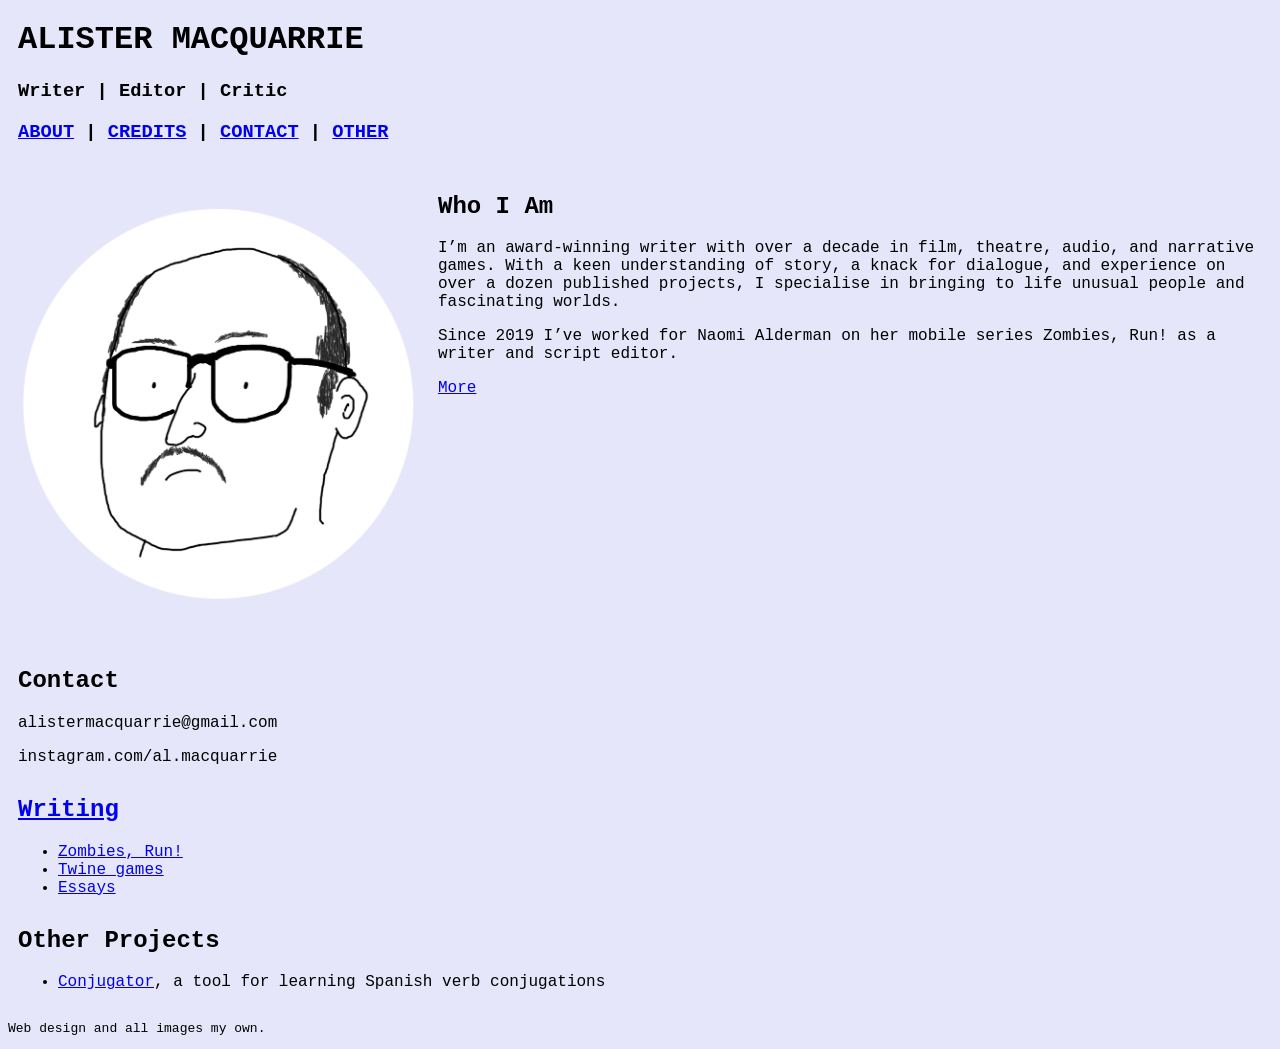
<file: index.html>
<!DOCTYPE html>
<html lang="en">
<head>
    <meta charset="UTF-8">
    <meta name="viewport" content="width=device-width, initial-scale=1.0">
    <title>Alister MacQuarrie Dot Com</title>

    <link rel="stylesheet" href="style.css">
</head>

<body>

    <div class="section">
        <h1>ALISTER MACQUARRIE</h1>
        <h3>Writer | Editor | Critic</h3>
        <h3><a href="about.html">ABOUT</a> | <a href="credits.html">CREDITS</a> | <a href="contact.html">CONTACT</a> | <a href="project.html">OTHER</a></h3>
        <!-- <button class="change" id="cBlue">A</button>
        <button class="change" id="cDark">B</button>
        <button class="change" id="cPlain">C</button> -->
    </div>

    <div class="banner">
        <img id="profo" src="pfpRound.png">
        <div class="textBlock">
            <h2>Who I Am</h2>
            <div id="intro">
                <p>I’m an award-winning writer with over a decade in film, theatre, audio, and narrative games. With a keen understanding of story, a knack for dialogue, and experience on over a dozen published projects, I specialise in bringing to life unusual people and fascinating worlds.</p>
                <p>Since 2019 I’ve worked for Naomi Alderman on her mobile series Zombies, Run! as a writer and script editor.</p>
                <p><a href="about.html">More</a></p>
            </div>
        </div>
    </div>

    <div class="section">
        <h2>Contact</h2>
        <p>alistermacquarrie@gmail.com</p>
        <p>instagram.com/al.macquarrie</p>
    </div>

    <div class="section">
        <h2><a href=credits.html>Writing</a></h2>
        <ul>
            <li><a href="credits.html#credZR">Zombies, Run!</a></li>
            <li><a href="credits.html#credTwine">Twine games</a></li>
            <li><a href="credits.html#credCrit">Essays</a></li>
        </ul>
    </div>

    <div class="section">
        <h2>Other Projects</h2>
        <ul>
            <li><a href="https://nemocase.github.io/conjugator/">Conjugator</a>, a tool for learning Spanish verb conjugations</li>

        </ul>
    </div>

    <p class="footer">Web design and all images my own.</p>

    <script src="script.js"></script>
    
</body>

</html>
</file>
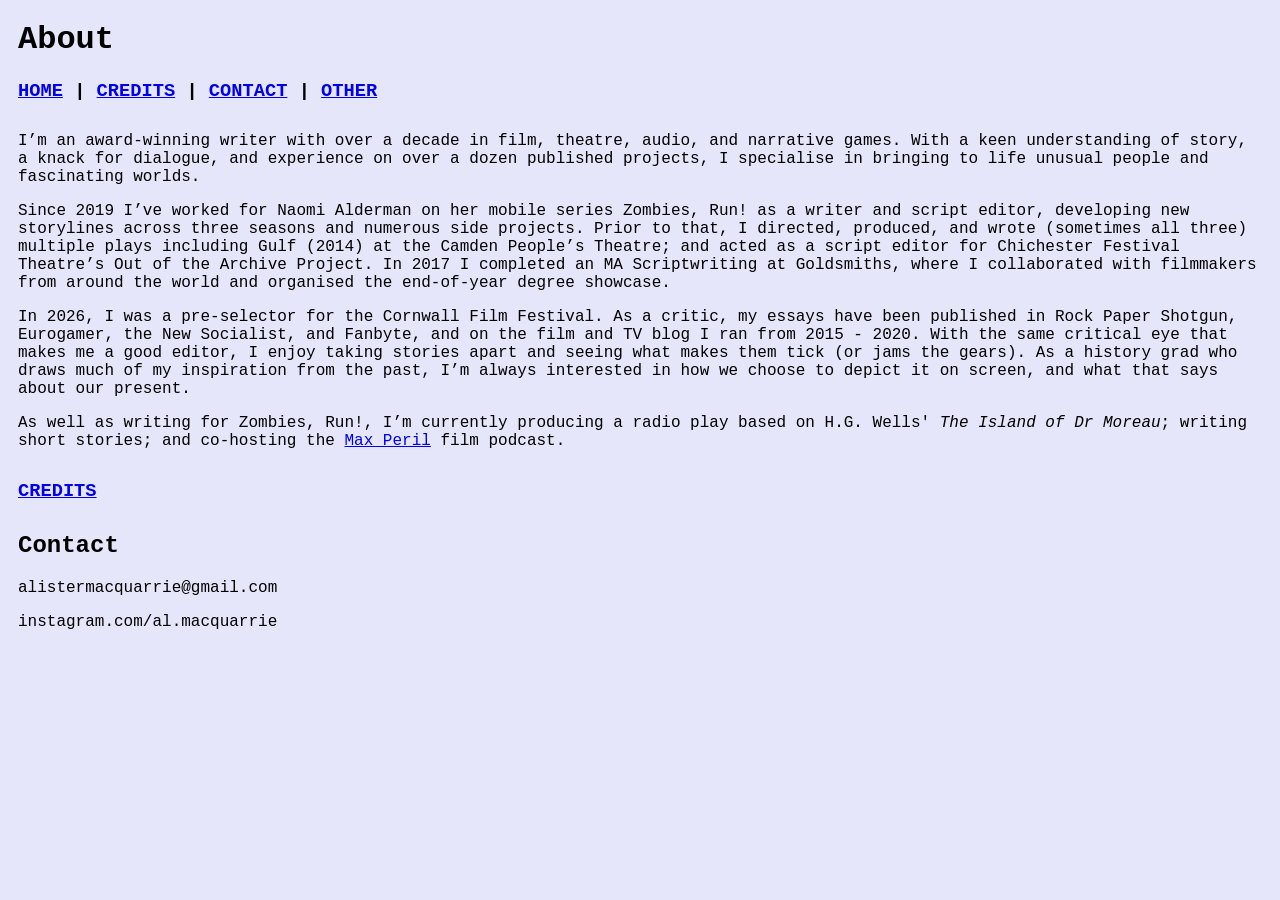
<file: about.html>
<!DOCTYPE html>
<html lang="en">
<head>
    <meta charset="UTF-8">
    <meta name="viewport" content="width=device-width, initial-scale=1.0">
    <title>Who Is This Guy Anyway</title>

    <link rel="stylesheet" href="style.css">
</head>

<body>

    <div class="section">
        <h1>About</h1>
        <h3><a href="index.html">HOME</a> | <a href="credits.html">CREDITS</a> | <a href="contact.html">CONTACT</a> | <a href="project.html">OTHER</a></h3>
    </div>

    <div class="section">
        <p id="about"></p>
    </div>

    <div class="section">
        <h3><a href=credits.html>CREDITS</a></h3>
    </div>

    <div class="section">
        <h2>Contact</h2>
        <p>alistermacquarrie@gmail.com</p>
        <p>instagram.com/al.macquarrie</p>
    </div>

    <script src="script.js"></script>
    
</body>

</html>
</file>
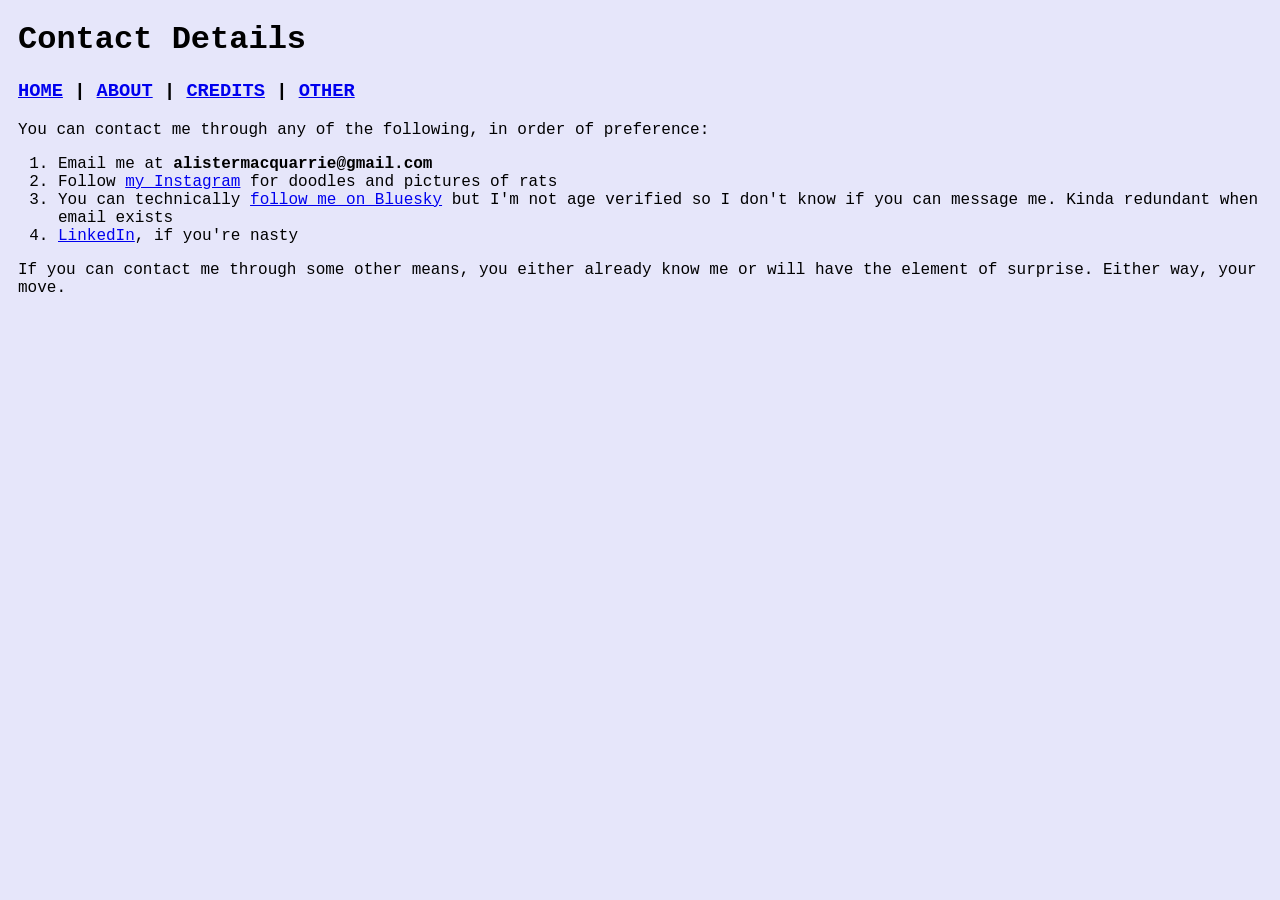
<file: contact.html>
<!DOCTYPE html>
<html lang="en">
<head>
    <meta charset="UTF-8">
    <meta name="viewport" content="width=device-width, initial-scale=1.0">
    <title>Contact</title>

    <link rel="stylesheet" href="style.css">
</head>

<body>

    <div class="section">
        <h1>Contact Details</h1>
        <h3><a href="index.html">HOME</a> | <a href="about.html">ABOUT</a> | <a href="credits.html">CREDITS</a> | <a href="project.html">OTHER</a></h3>
        <p>You can contact me through any of the following, in order of preference:</p>
        <ol>
            <li>Email me at <b>alistermacquarrie@gmail.com</b></li>
            <li>Follow <a href="instagram.com/al.macquarrie">my Instagram</a> for doodles and pictures of rats</li>
            <li>You can technically <a href="https://bsky.app/profile/almanac.bsky.social">follow me on Bluesky</a> but I'm not age verified so I don't know if you can message me. Kinda redundant when email exists</li>
            <li><a href="https://www.linkedin.com/in/alister-macquarrie-b60b61144/">LinkedIn</a>, if you're nasty</li>
        </ol>
        
        <p>If you can contact me through some other means, you either already know me or will have the element of surprise. Either way, your move.</p>
    </div>

    <script src="script.js"></script>
    
</body>

</html>
</file>
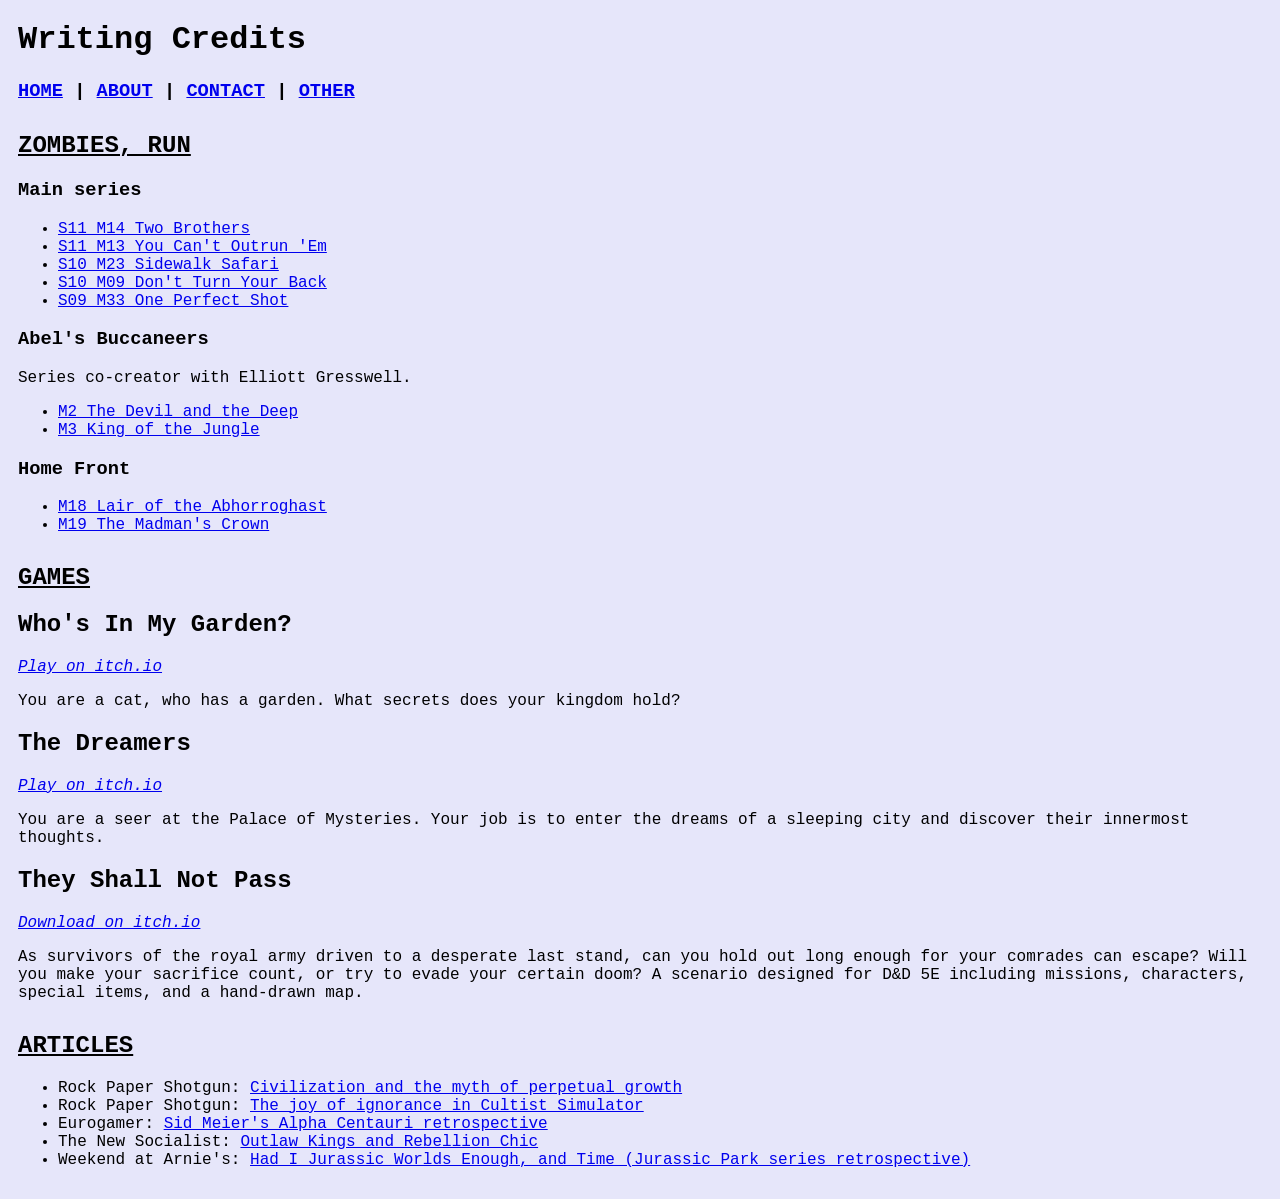
<file: credits.html>
<!DOCTYPE html>
<html lang="en">
<head>
    <meta charset="UTF-8">
    <meta name="viewport" content="width=device-width, initial-scale=1.0">
    <title>Look Upon My Works, Ye Mighty</title>

    <link rel="stylesheet" href="style.css">
</head>

<body>

    <div class="section">
        <h1>Writing Credits</h1>
         <h3><a href="index.html">HOME</a> | <a href="about.html">ABOUT</a> | <a href="contact.html">CONTACT</a> | <a href="project.html">OTHER</a></h3>
    </div>

    <div class="section" id="credZR">
        <u><h2>ZOMBIES, RUN</h2></u>
        <h3>Main series</h3>
        <ul>
            <li><a href="https://zombiesrungame.com/episode/ZR-ABTO-S11-E14">S11 M14 Two Brothers</a></li>
            <li><a href="https://zombiesrungame.com/episode/ZR-ABTO-S11-E13">S11 M13 You Can't Outrun 'Em</a></li>
            <li><a href="https://zombiesrungame.com/episode/ZR-ABTO-S10-E23">S10 M23 Sidewalk Safari</a></li>
            <li><a href="https://zombiesrungame.com/episode/ZR-ABTO-S10-E09/Dont-Turn-Your-Back">S10 M09 Don't Turn Your Back</a></li>
            <li><a href="https://zombiesrungame.com/episode/Z9-S3/One-Perfect-Shot">S09 M33 One Perfect Shot</a></li>
        </ul>
        <h3>Abel's Buccaneers</h3>
        Series co-creator with Elliott Gresswell.
        <ul>
            <li><a href="https://zombiesrungame.com/episode/NA-PR2/The-Devil-and-the-Deep">M2 The Devil and the Deep</a></li>
            <li><a href="https://zombiesrungame.com/episode/NA-PR3/King-of-the-Jungle">M3 King of the Jungle</a></li>
        </ul>

        <h3>Home Front</h3>
        <ul>
            <li><a href="https://zombiesrungame.com/episode/HF-M18/Lair-of-the-Abhorroghast">M18 Lair of the Abhorroghast</a></li>
            <li><a href="https://zombiesrungame.com/episode/HF-M19/The-Madmans-Crown">M19 The Madman's Crown</a></li>
        </ul>
    </div>

    <div class="section" id="credTwine">
        <u><h2>GAMES</h2></u>
        <h2>Who's In My Garden?</h2>
        <a href="https://almanac.itch.io/whos-in-my-garden"><i>Play on itch.io</i></a>
        <p>You are a cat, who has a garden. What secrets does your kingdom hold?</p>

        <h2>The Dreamers</h2>
        <a href="https://almanac.itch.io/the-dreamers"><i>Play on itch.io</i></a>
        <p>You are a seer at the Palace of Mysteries. Your job is to enter the dreams of a sleeping city and discover their innermost thoughts.</p>

        <h2>They Shall Not Pass</h2>
        <a href="https://almanac.itch.io/they-shall-not-pass"><i>Download on itch.io</i></a>
        <p>As survivors of the royal army driven to a desperate last stand, can you hold out long enough for your comrades can escape? Will you make your sacrifice count, or try to evade your certain doom? A scenario designed for D&D 5E including missions, characters, special items, and a hand-drawn map.</p>
    </div>

    <div class="section" id="credCrit">
        <u><h2>ARTICLES</h2></u>
        <ul>
            <li>Rock Paper Shotgun: <a href="https://www.rockpapershotgun.com/all-rise-and-no-fall-how-civilization-reinforces-a-dangerous-myth">Civilization and the myth of perpetual growth</a></li>
            <li>Rock Paper Shotgun: <a href="https://www.rockpapershotgun.com/the-joy-of-ignorance-in-cultist-simulator">The joy of ignorance in Cultist Simulator</a></li>
            <li>Eurogamer: <a href="https://www.eurogamer.net/on-two-decades-of-sid-meiers-alpha-centauri">Sid Meier's Alpha Centauri retrospective</a></li>
            <li>The New Socialist: <a href="https://newsocialist.org.uk/outlaw-kings-rebel-chic/">Outlaw Kings and Rebellion Chic</a></li>
            <li>Weekend at Arnie's: <a href="https://weekendatarnies.wordpress.com/2018/06/27/jurassic-worlds-0/">Had I Jurassic Worlds Enough, and Time (Jurassic Park series retrospective)</a></li>
        </ul>
    </div>

    <script src="script.js"></script>
    
</body>

</html>
</file>
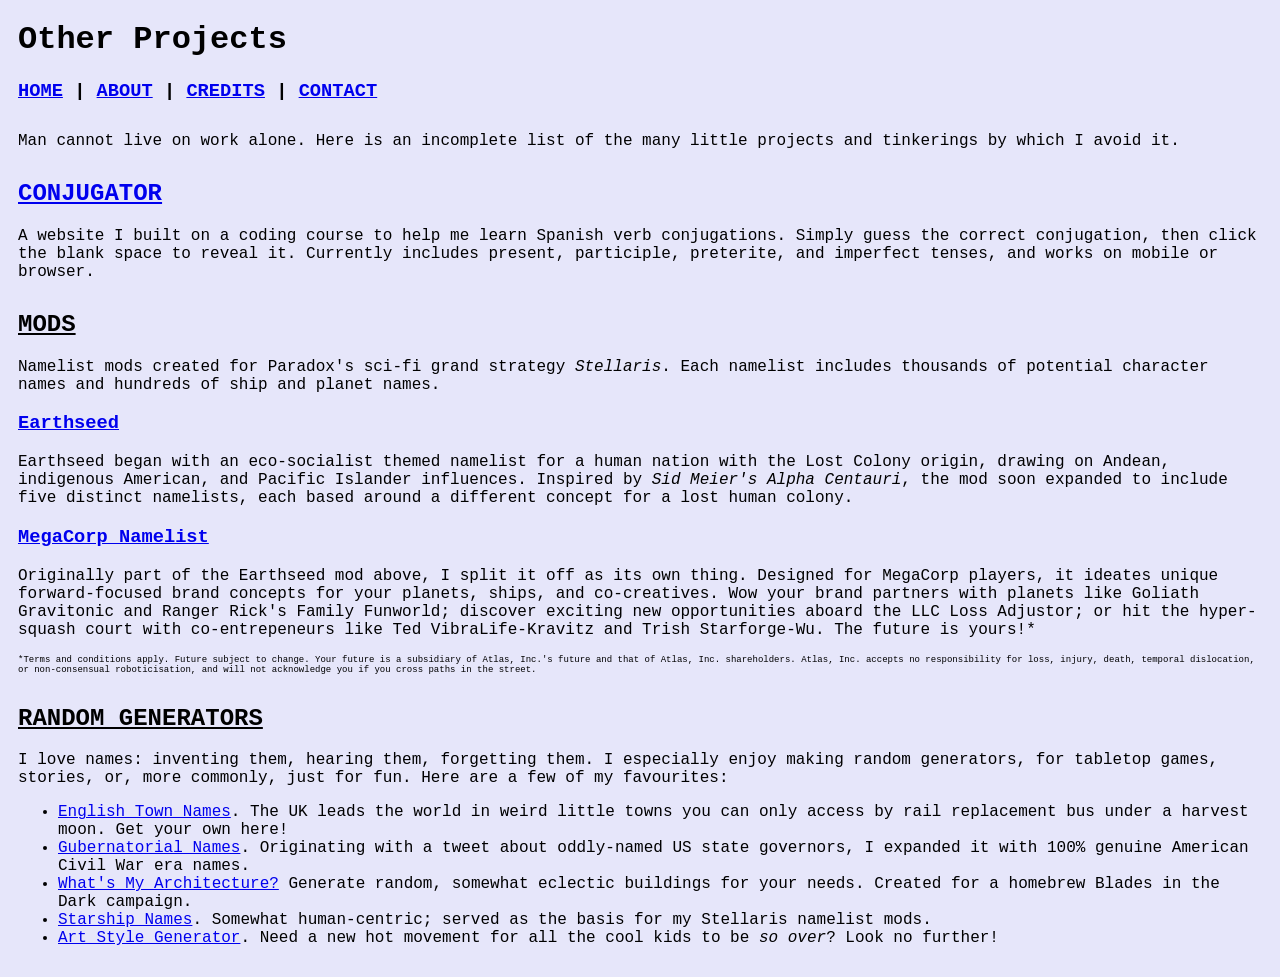
<file: project.html>
<!DOCTYPE html>
<html lang="en">
<head>
    <meta charset="UTF-8">
    <meta name="viewport" content="width=device-width, initial-scale=1.0">
    <title>The Shed</title>

    <link rel="stylesheet" href="style.css">
</head>

<body>

    <div class="section">
        <h1>Other Projects</h1>
        <h3><a href="index.html">HOME</a> | <a href="about.html">ABOUT</a> | <a href="credits.html">CREDITS</a> | <a href="contact.html">CONTACT</a></h3>
    </div>

    <div class="section">
        <p>Man cannot live on work alone. Here is an incomplete list of the many little projects and tinkerings by which I avoid it.</p>
    </div>

    <div class="section">
        <u><a href="https://nemocase.github.io/conjugator/"><h2>CONJUGATOR</h2></a></u>
        <p>A website I built on a coding course to help me learn Spanish verb conjugations. Simply guess the correct conjugation, then click the blank space to reveal it. Currently includes present, participle, preterite, and imperfect tenses, and works on mobile or browser.</p>
    </div>

    <div class="section" >
        <u><h2>MODS</h2></u>
        <p>Namelist mods created for Paradox's sci-fi grand strategy <i>Stellaris</i>. Each namelist includes thousands of potential character names and hundreds of ship and planet names.</p>

        <h3><a href="https://mods.paradoxplaza.com/mods/163559/Any">Earthseed</a></h3>
        <p>Earthseed began with an eco-socialist themed namelist for a human nation with the Lost Colony origin, drawing on Andean, indigenous American, and Pacific Islander influences.
            Inspired by <i>Sid Meier's Alpha Centauri</i>, the mod soon expanded to include five distinct namelists, each based around a different concept for a lost human colony.</p>

        <h3><a href="https://mods.paradoxplaza.com/mods/163561/Any">MegaCorp Namelist</a></h3>
        <p>Originally part of the Earthseed mod above, I split it off as its own thing. Designed for MegaCorp players, it ideates unique forward-focused brand concepts for your planets, ships, and co-creatives.
            Wow your brand partners with planets like Goliath Gravitonic and Ranger Rick's Family Funworld; discover exciting new opportunities aboard the LLC Loss Adjustor; or hit the hyper-squash court with co-entrepeneurs like Ted VibraLife-Kravitz and Trish Starforge-Wu. The future is yours!*
        </p>
        <p style="font-size: xx-small;">*Terms and conditions apply. Future subject to change. Your future is a subsidiary of Atlas, Inc.'s future and that of Atlas, Inc. shareholders. Atlas, Inc. accepts no responsibility for loss, injury, death, temporal dislocation, or non-consensual roboticisation, and will not acknowledge you if you cross paths in the street.</p>
    </div>

    <div class="section" >
        <u><h2>RANDOM GENERATORS</h2></u>
        <p>I love names: inventing them, hearing them, forgetting them. I especially enjoy making random generators, for tabletop games, stories, or, more commonly, just for fun. Here are a few of my favourites:</p>
        <ul>
            <li><a href="https://perchance.org/anyoldham">English Town Names</a>. The UK leads the world in weird little towns you can only access by rail replacement bus under a harvest moon. Get your own here!</li>
            <li><a href="https://perchance.org/governator">Gubernatorial Names</a>. Originating with a tweet about oddly-named US state governors, I expanded it with 100% genuine American Civil War era names.</li>
            <li><a href="https://perchance.org/housegen">What's My Architecture?</a> Generate random, somewhat eclectic buildings for your needs. Created for a homebrew Blades in the Dark campaign.</li>
            <li><a href="https://perchance.org/spacecom">Starship Names</a>. Somewhat human-centric; served as the basis for my Stellaris namelist mods.</li>
            <li><a href="https://perchance.org/artism">Art Style Generator</a>. Need a new hot movement for all the cool kids to be <i>so over</i>? Look no further!</li>
        </ul>
    </div>

    <script src="script.js"></script>
    
</body>

</html>
</file>
<file: style.css>
body {
    color: black;
    background-color: lavender;
    font-family: 'Courier New', Courier, monospace;
}

.section {
    margin-left: 10px;
    margin-right: 10px;
    margin-bottom: 30px;
    border: 10px;
}

.banner {
    display: flex;
    flex-direction: row;
    justify-content: space-around;
}

.textBlock {
    padding-left: 10px;
    padding-right: 10px;
    width: 66%;
}

.change {
    border-radius: 50%;
    padding: 10px;
    text-align: center;
}

.footer {
    font-size: small;
}

#cBlue {
    background-color: cornflowerblue;
    color: black;
}

#cDark {
    background-color: darkslateblue;
    color: gainsboro;
}

#cPlain {
    background-color: white;
}

#profo {
   width: 33%;
   margin: 10px;
   border: 10px;
   max-width: 400px;
   min-width: 200px;
   object-fit: contain;
}

@media (max-width: 600px) {
    .banner {
        flex-direction: column;
    }
}
</file>
